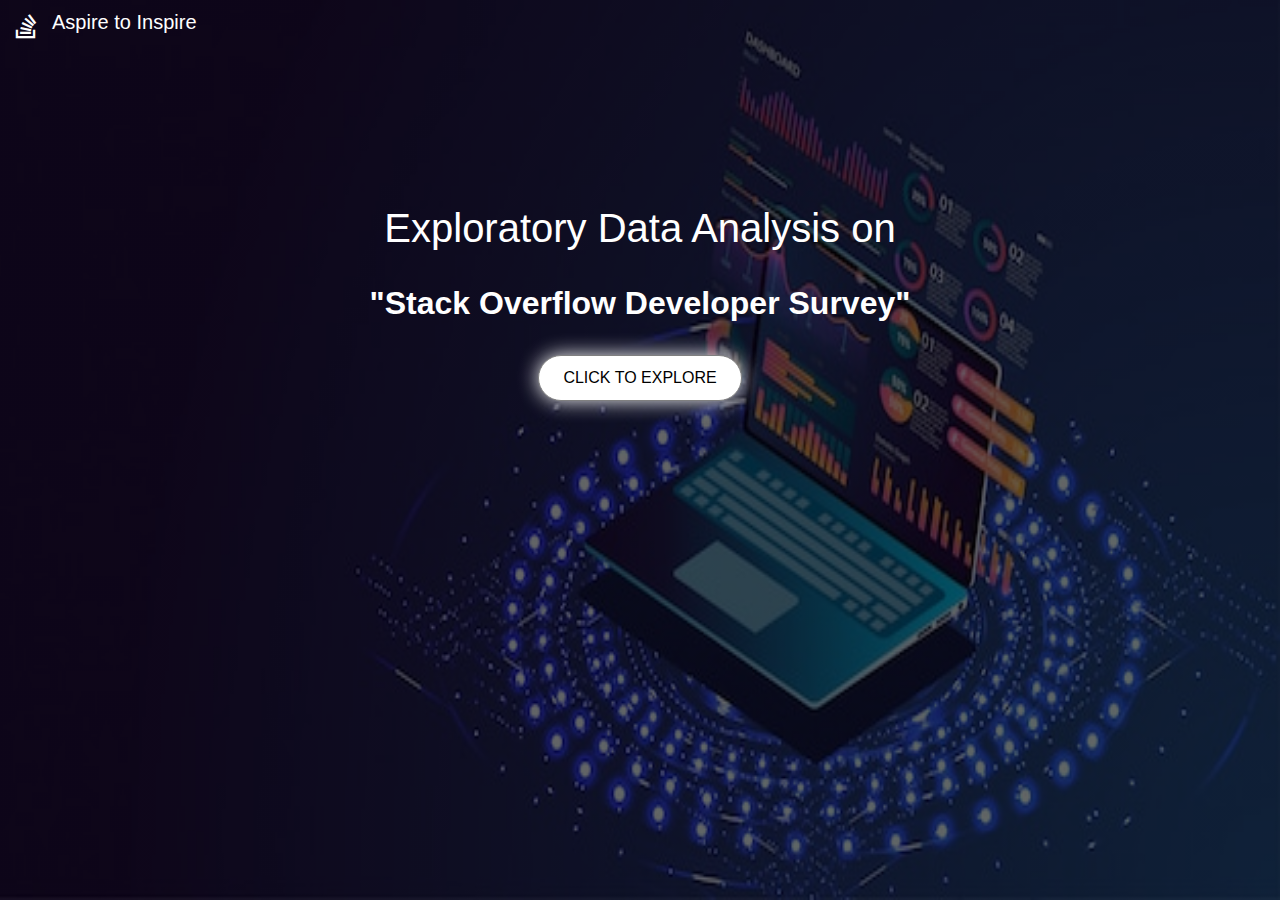
<file: index.html>
<!doctype html>
<html lang="en">
  <head>
    <!-- Required meta tags -->
    <meta charset="utf-8">
    <meta name="viewport" content="width=device-width, initial-scale=1, shrink-to-fit=no">

    <!-- Bootstrap CSS -->
    <link rel="stylesheet" type="text/css" href="css/index.css">
    <link rel="stylesheet" href="https://cdn.jsdelivr.net/npm/bootstrap@4.0.0/dist/css/bootstrap.min.css" integrity="sha384-Gn5384xqQ1aoWXA+058RXPxPg6fy4IWvTNh0E263XmFcJlSAwiGgFAW/dAiS6JXm" crossorigin="anonymous">
    <!-- ---- Box Icons ---- -->
    <link href='https://unpkg.com/boxicons@2.1.2/css/boxicons.min.css' rel='stylesheet'>

    <title>Group 23</title>
  </head>
  <body>

  <header>
    <div class="logo">
      <i class='bx bxl-stack-overflow'></i>
      <h5>Aspire to Inspire</h5>
    </div>


    <div class="home-content">
      <!-- heading  -->
      <h1>Exploratory Data Analysis on</h1>
      <br>
      <!-- sub-heading -->
      <h2><span style="font-weight: bold; color:white;">"Stack Overflow Developer Survey"</span> </h2> 
      <br>
      <!-- home button -->
      <a href="home.html">
      <button class="ready"> CLICK TO EXPLORE </button></a>
    </div>


  </header>


<!-- ************************************* SECOND SECTION START *************************************** -->



    <!-- Optional JavaScript -->
    <!-- jQuery first, then Popper.js, then Bootstrap JS -->
    <script src="https://code.jquery.com/jquery-3.2.1.slim.min.js" integrity="sha384-KJ3o2DKtIkvYIK3UENzmM7KCkRr/rE9/Qpg6aAZGJwFDMVNA/GpGFF93hXpG5KkN" crossorigin="anonymous"></script>
    <script src="https://cdn.jsdelivr.net/npm/popper.js@1.12.9/dist/umd/popper.min.js" integrity="sha384-ApNbgh9B+Y1QKtv3Rn7W3mgPxhU9K/ScQsAP7hUibX39j7fakFPskvXusvfa0b4Q" crossorigin="anonymous"></script>
    <script src="https://cdn.jsdelivr.net/npm/bootstrap@4.0.0/dist/js/bootstrap.min.js" integrity="sha384-JZR6Spejh4U02d8jOt6vLEHfe/JQGiRRSQQxSfFWpi1MquVdAyjUar5+76PVCmYl" crossorigin="anonymous"></script>
  </body>
</html>
</file>
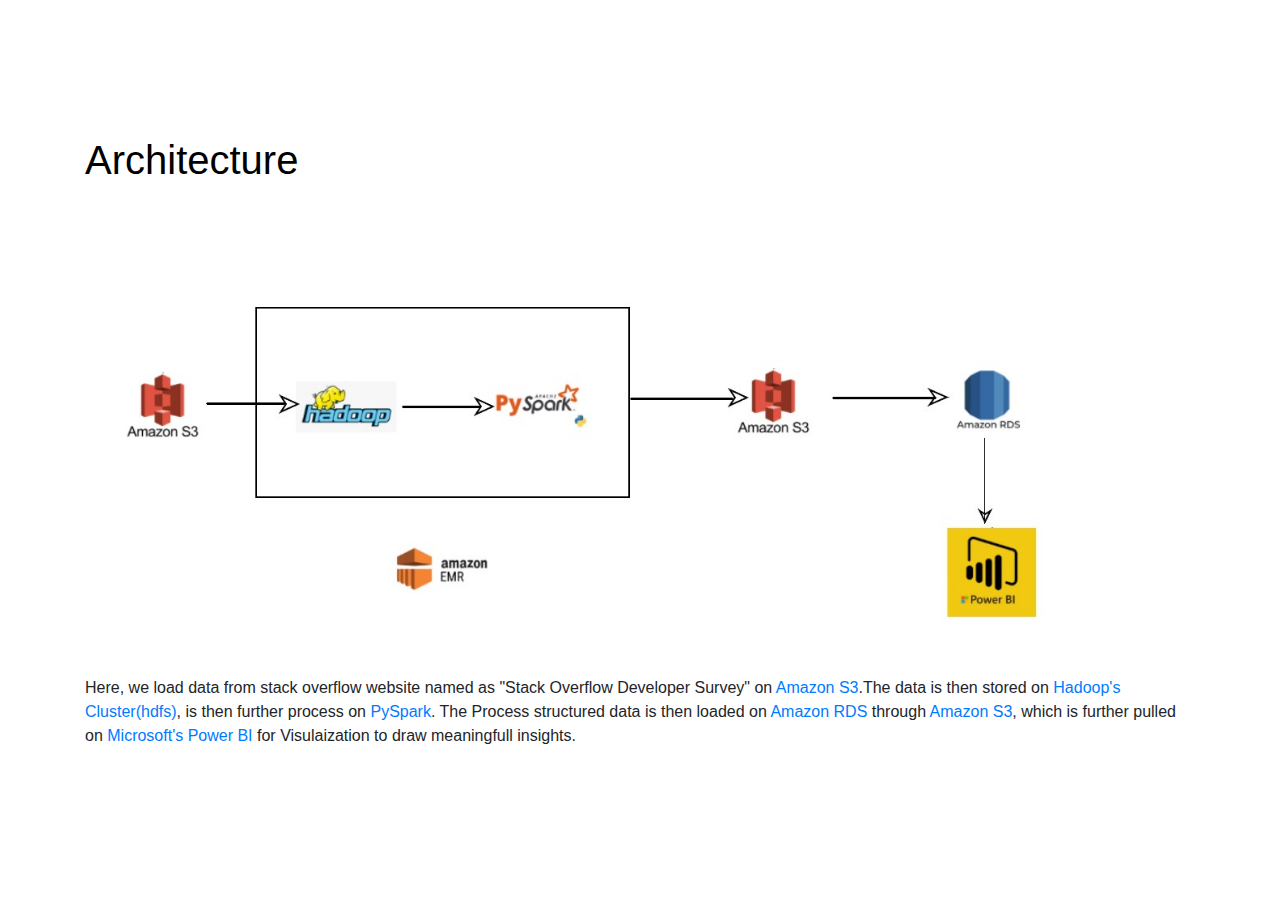
<file: arch.html>
<!DOCTYPE html>
<html lang="en">
<head>
    <meta charset="UTF-8">
    <meta http-equiv="X-UA-Compatible" content="IE=edge">
    <meta name="viewport" content="width=device-width, initial-scale=1.0">

        <!-- Bootstrap CSS -->
        <link rel="stylesheet" type="text/css" href="css/example.css">
        <link rel="stylesheet" href="https://cdn.jsdelivr.net/npm/bootstrap@4.0.0/dist/css/bootstrap.min.css" integrity="sha384-Gn5384xqQ1aoWXA+058RXPxPg6fy4IWvTNh0E263XmFcJlSAwiGgFAW/dAiS6JXm" crossorigin="anonymous">
        <!-- ---- Box Icons ---- -->
        <!-- <link href='https://unpkg.com/boxicons@2.1.2/css/boxicons.min.css' rel='stylesheet'> -->

    <title>Document</title>
</head>
<body>

  <div class="container">
    <div class="arch-heading">
        <h1 style="color:black;">Architecture</h1>
    </div>
    <div class="container">
        <img src="./images/archive.jpg" alt="" style="width: 100%; height: auto;">
    </div>
    <div class="arch-content">
        <p>Here, we load data from stack overflow website named as "Stack Overflow Developer Survey" on 
            <span><a href="#" > Amazon S3</a></span>.The data is then stored on <span><a href="https://hadoop.apache.org/docs/r1.2.1/hdfs_design.html" > Hadoop's Cluster(hdfs)</a></span>, 
            is then further process on <span><a href="https://spark.apache.org/docs/latest/api/python/" > PySpark</a></span>. 
            The Process structured data is then loaded on <span><a href="https://docs.aws.amazon.com/rds/index.html" > Amazon RDS</a></span> through <span><a href="https://docs.aws.amazon.com/AmazonS3/latest/userguide/Welcome.html" > Amazon S3</a></span>, which is further pulled 
            on <span><a href="https://learn.microsoft.com/en-us/power-bi/" > Microsoft's Power BI</a></span> for Visulaization to draw meaningfull insights.</p>
    </div>
  </div>
    
</body>
</html>
</file>
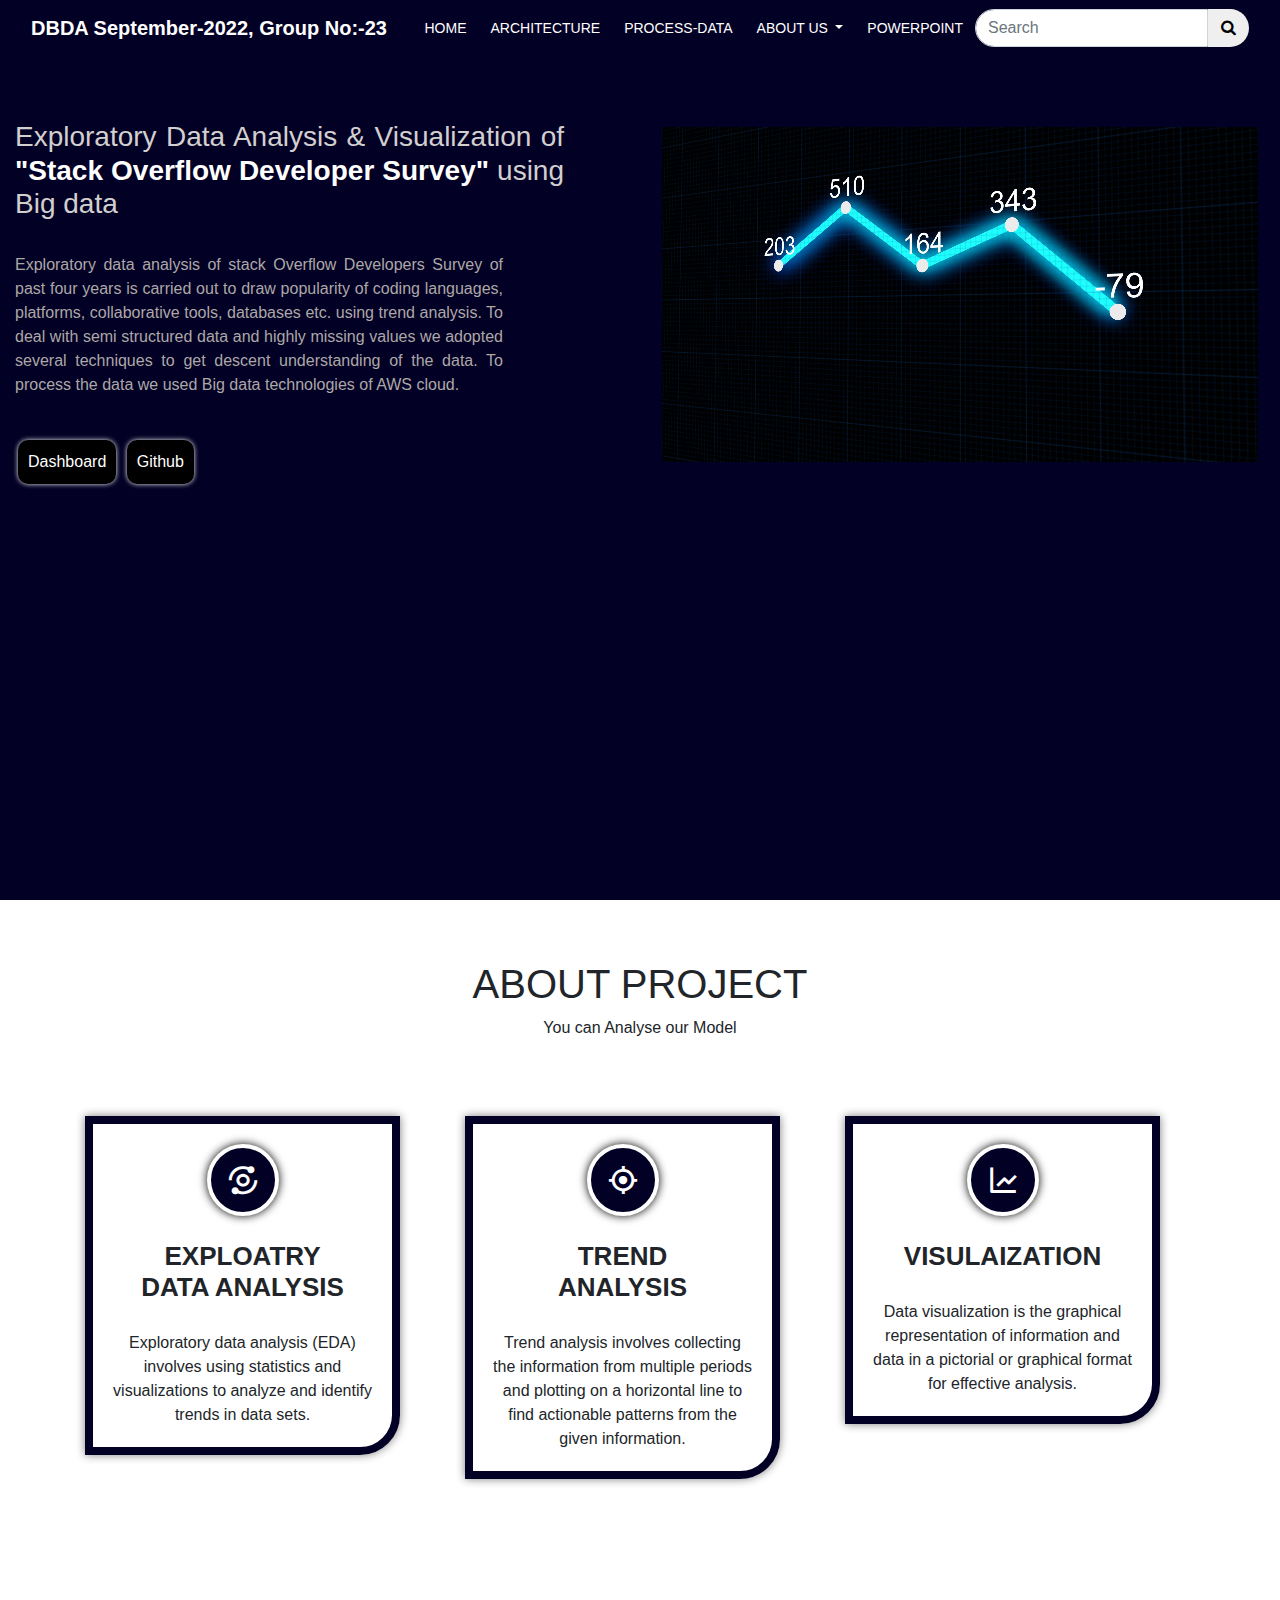
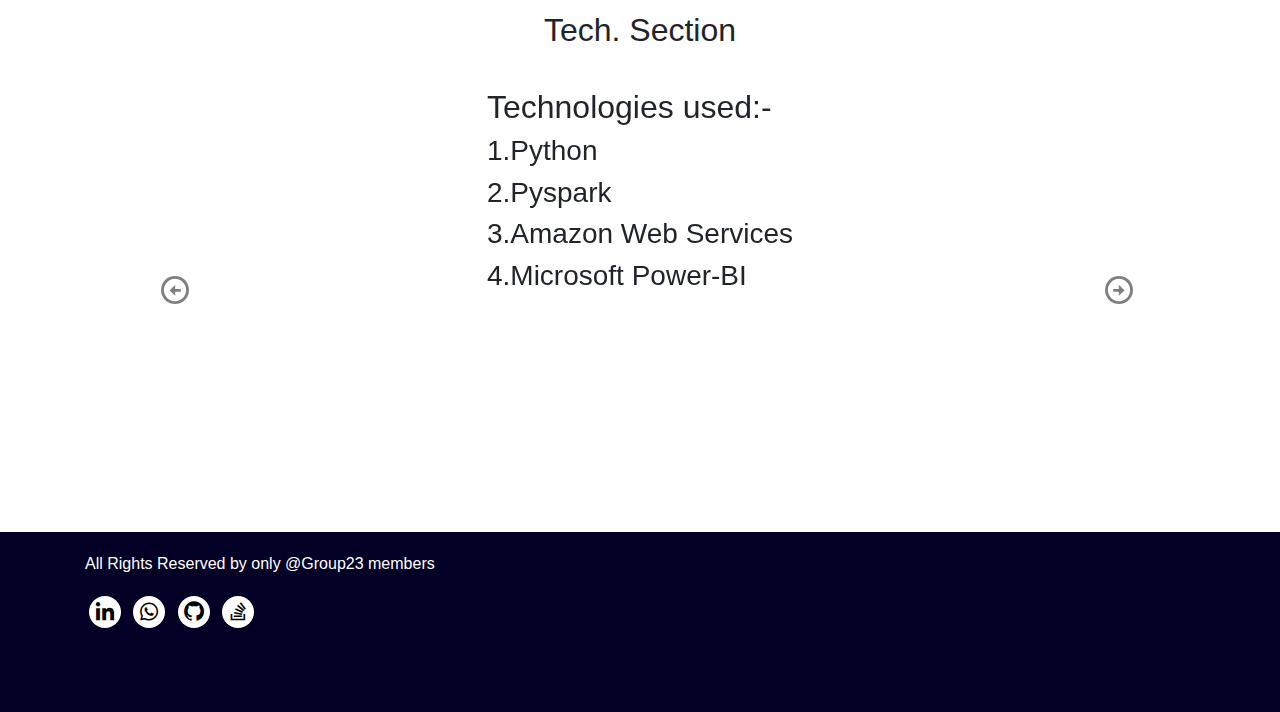
<file: home.html>
<!doctype html>
<html lang="en">
  <head>
    <!-- Required meta tags -->
    <meta charset="utf-8">
    <meta name="viewport" content="width=device-width, initial-scale=1, shrink-to-fit=no">

    <!-- Bootstrap CSS -->
    <link rel="stylesheet" type="text/css" href="css/home.css">
    <link rel="stylesheet" href="https://cdn.jsdelivr.net/npm/bootstrap@4.0.0/dist/css/bootstrap.min.css" integrity="sha384-Gn5384xqQ1aoWXA+058RXPxPg6fy4IWvTNh0E263XmFcJlSAwiGgFAW/dAiS6JXm" crossorigin="anonymous">
    <!-- ---- fontAwesome Icons ---- -->
    <link rel="stylesheet" href="https://cdnjs.cloudflare.com/ajax/libs/font-awesome/4.7.0/css/font-awesome.css" integrity="sha512-5A8nwdMOWrSz20fDsjczgUidUBR8liPYU+WymTZP1lmY9G6Oc7HlZv156XqnsgNUzTyMefFTcsFH/tnJE/+xBg==" crossorigin="anonymous" referrerpolicy="no-referrer" />
    <!-- ---- Box Icons ---- -->
    <link href='https://unpkg.com/boxicons@2.1.2/css/boxicons.min.css' rel='stylesheet'>


    <title>Group 23</title>
  </head>
  <body>

  <header>
    <div class="container-fluid">
        <nav class="navbar navbar-expand-lg navbar-light ">
            <a class="navbar-brand" href="index.html"><b>DBDA September-2022, Group No:-23</b></a>
            <button class="navbar-toggler" type="button" data-toggle="collapse" data-target="#navbarSupportedContent" aria-controls="navbarSupportedContent" aria-expanded="false" aria-label="Toggle navigation">
              <span class="navbar-toggler-icon"></span>
            </button>
          
            <div class="collapse navbar-collapse" id="navbarSupportedContent">
              <ul class="navbar-nav ml-auto">
                <li class="nav-item active">
                  <a class="nav-link" href="home.html">HOME <span class="sr-only">(current)</span></a>
                </li>
                <li class="nav-item">
                  <a class="nav-link" href="arch.html">ARCHITECTURE</a>
                </li>
                 <li class="nav-item">
                  <a class="nav-link" href="https://drive.google.com/drive/folders/1pS-Ym96AQC100i_FyxolEWpG55UU7UVR">PROCESS-DATA</a>
                </li>
                <li class="nav-item dropdown">
                  <a class="nav-link dropdown-toggle" href="#" id="navbarDropdown" role="button" data-toggle="dropdown" aria-haspopup="true" aria-expanded="false">
                    ABOUT US
                  </a>
                  <div class="dropdown-menu" aria-labelledby="navbarDropdown">
                    <a class="dropdown-item" href="https://github.com/PGDBDA-Group23/Project_Code/blob/main/Project_F(Jupyter%20Notebook).ipynb">Project Code</a>
                    <a class="dropdown-item" href="images/My project-1.jpg">Team Info</a>
                    <a class="dropdown-item" href="#">More</a>
                    <!-- <div class="dropdown-divider"></div>
                    <a class="dropdown-item" href="#">Something else here</a> -->
                  </div>
                </li>
                <li class="nav-item">
                  <a class="nav-link" href="https://docs.google.com/presentation/d/e/2PACX-1vQW3mDhtyWaxttZhlMBZPAgs531e3_unvT7eYwGXbSL6KJVJFsLioLlwivROmCJxw/pub?start=false&loop=false&delayms=3000&slide=id.p1">POWERPOINT</a>
                </li>
              </ul>
              <form class="form-inline my-2 my-lg-0">
                <input class="form-control" type="search" placeholder="Search" aria-label="Search">
                <button class="btn search-btn" type="submit"><i class="fa fa-search" aria-hidden="true"></i>
                </button>
              </form>
            </div>
          </nav>
    </div>

    <div class="container-fluid home-content">
      <div class="row">
        <div class="col-lg-6 col-md-6 col-sm-12 written-content">
          <h3 style=" text-align: justify; width: 90%; color:rgb(210, 207, 207);">
            Exploratory Data Analysis & Visualization of <span style="font-weight: bold; color:white;">"Stack Overflow Developer Survey"</span> using Big data 
          </h3>
          <br>
          <p style="color: rgb(173, 168, 168); text-align: justify; width: 80%;">Exploratory data analysis of stack Overflow Developers Survey of past four years is carried out to draw popularity
            of coding languages, platforms, collaborative tools, databases etc. using trend analysis. To deal with semi structured
            data and highly missing values we adopted several techniques to get descent understanding of the data. To process
            the data we used Big data technologies of AWS cloud.</p>
          <br>
          <div>
            <a href="https://app.powerbi.com/view?r=eyJrIjoiOWRiMzk5ZTAtNGZiNi00ZGE2LWE4MDYtMGI1YWEyMmM2OWRjIiwidCI6ImI5MzA0MGE0LWRjNzAtNDA0YS04ODVjLWQyZjA0YjAwOTM0NyJ9&pageName=ReportSectione0433a757b64ec970394">
              <button class="home-btn"> Dashboard </button></a>
            <a href="https://github.com/PGDBDA-Group23/Group23-data/find/main">
              <button class="home-btn"> Github </button></a>
          </div>
        </div>

        <div class="col-lg-6 col-md-6 col-sm-12 img-content">
          <video width="100%"  autoplay loop muted style="padding: 7px;">
            <source src="./images/vid.mp4" type="video/mp4">
          </video>
        </div>

      </div>
    </div>

  </header>


<!-- ************************************* SECOND SECTION START *************************************** -->

<section>
  <div class="page-about">
    <div class="p-abt-heading text-center">
      <h1>ABOUT PROJECT</h1>
      <p>You can Analyse our Model</p>
    </div>
    <div class="container">
      <div class="row">
        <div class="col-lg-4 col-md-4 col-sm-4 abt-outer">
          <div class="abt-box abt-box1" data-aos="fade-up">
            <div class="abt-text">
              <i class='bx bx-analyse abt-icon1'></i>
              <!-- <i class="fa-3x fa fa-files-o abt-icon1" aria-hidden="true"></i> -->
              <!-- <h3 class="count">+71</h3>             -->
              <h4>EXPLOATRY DATA ANALYSIS</h4>
              <p>Exploratory data analysis (EDA) involves using statistics and visualizations to analyze and identify trends in data sets.</p>
            </div>
          </div>
        </div>
        <div class="col-lg-4 col-md-4 col-sm-4 abt-outer">
          <div class="abt-box abt-box1" data-aos="fade-up">
            <div class="abt-text">
              <i class='bx bx-target-lock abt-icon1'></i>
              <!-- <i class="fa-3x fa fa-university abt-icon1" aria-hidden="true"></i> -->
              <!-- <h3 class="count">14</h3> -->
              <h4>TREND ANALYSIS</h4>
              <p>Trend analysis involves collecting the information from multiple periods and plotting on a horizontal 
                line to find actionable patterns from the given information.</p>
            </div>
          </div>
        </div>
        <div class="col-lg-4 col-md-4 col-sm-4 abt-outer">
          <div class="abt-box abt-box1" data-aos="fade-up">
            <div class="abt-text">
              <i class='bx bx-line-chart abt-icon1'></i>
              <!-- <i class="fa-3x fa fa-flask abt-icon1" aria-hidden="true"></i> -->
              <!-- <h3 class="count">+75</h3> -->
              <h4>VISULAIZATION</h4>
              <p>Data visualization is the graphical representation of information and data in a pictorial 
                or graphical format for effective analysis.</p>
            </div>
          </div>
        </div>
      </div>

      <br>
      <br>

      <!-- <div class="row">
        <div class="col-lg-4 col-md-4 col-sm-4 abt-outer">
          <div class="abt-box abt-box1" data-aos="fade-up">
            <div class="abt-text">
              <i class='bx bx-analyse abt-icon1'></i>
              <h4>SENTIMENT ANALYSIS</h4>
              <p>Contrary to popular belief, Lorem Ipsum is not simply random text. It has roots in a piece of classical Latin literature from 45 BC, making it over 2000 years old.</p>
            </div>
          </div>
        </div>
        <div class="col-lg-4 col-md-4 col-sm-4 abt-outer">
          <div class="abt-box abt-box1" data-aos="fade-up">
            <div class="abt-text">
              <i class='bx bx-target-lock abt-icon1'></i>
              <h4>REVIEW PREDICTION</h4>
              <p>Contrary to popular belief, Lorem Ipsum is not simply random text. It has roots in a piece of classical Latin literature from 45 BC, making it over 2000 years old.</p>
            </div>
          </div>
        </div>
        <div class="col-lg-4 col-md-4 col-sm-4 abt-outer">
          <div class="abt-box abt-box1" data-aos="fade-up">
            <div class="abt-text">
              <i class='bx bx-line-chart abt-icon1'></i>
              <h4>TOPIC MODELLING</h4>
              <p>Contrary to popular belief, Lorem Ipsum is not simply random text. It has roots in a piece of classical Latin literature from 45 BC, making it over 2000 years old.</p>
            </div>
          </div>
        </div>
      </div> -->

    </div>
  </div>
</section>
<!-- ************************************* SECOND SECTION START *************************************** -->
<br>
<!-- ***************************  THIRD SECTION START ****************************** -->
<section class="container">
  <h2 class="text-center">Tech. Section</h2>
  <div id="carouselExampleIndicators" class="carousel slide" data-ride="carousel">
    <ol class="carousel-indicators">
      <li data-target="#carouselExampleIndicators" data-slide-to="0" class="active"></li>
      <li data-target="#carouselExampleIndicators" data-slide-to="1"></li>
      <li data-target="#carouselExampleIndicators" data-slide-to="2"></li>
    </ol>
    <div class="carousel-inner">
      <div class="carousel-item active">
        <div class="container"></div>
        <div class="container" style="display:flex; justify-content : center; padding: 30px;">
          <ul>
            <h2>Technologies used:-</h2>
            <h3>1.Python</h3>
            <h3>2.Pyspark</h3>
            <h3>3.Amazon Web Services</h3> 
            <h3>4.Microsoft Power-BI</h3>
          </ul>
        </div>
      </div>
      <div class="carousel-item">
        <div class="container" style="display:flex; justify-content : center; padding: 30px;">
          <ul>
            <h2>Amazon Web Services</h2>
            <h3>1.AWS S3</h3>
            <h3>2.AWS RDS</h3>
            <h3>3.AWS Glue</h3>
            <h3>4.AWS EMR</h3>
            <h3>5.AWS Notebook</h3>
          </ul>
        </div>
      </div>
      <!-- <div class="carousel-item">
        <div class="container" style="display:flex; justify-content : center; padding: 30px;">
          <ul>
            <h4>list heading</h4>
            <li>list</li>
            <li>list</li>
            <li>list</li>
            <li>list</li>
            <li>list</li>
            <li>list</li>
            <li>list</li>
          </ul>
        </div>
      </div> -->
    </div>
    <a class="carousel-control-prev" href="#carouselExampleIndicators" role="button" data-slide="prev">
      <span class="carousel-control-prev-icon" aria-hidden="true"><i class='bx bx-left-arrow-circle caro-icon' style="color:black;"></i></span>
      <span class="sr-only"></span>
    </a>
    <a class="carousel-control-next" href="#carouselExampleIndicators" role="button" data-slide="next">
      <span class="carousel-control-next-icon" aria-hidden="true"><i class='bx bx-right-arrow-circle caro-icon' style="color:black;"></i></span>
      <span class="sr-only"></span>
    </a>
  </div>
</section>
<!-- ***************************  THIRD SECTION   END  ****************************** -->
<br>
<!-- ******************************    FOOTER SECTION START *************************** -->
<footer>
  <div class="container">
    <div>
      <p>All Rights Reserved by only @Group23 members</p>
    </div>
    <div>
      <i class='bx bxl-linkedin foot-icon'></i>
      <i class='bx bxl-whatsapp foot-icon' ></i>
      <i class='bx bxl-github foot-icon'></i>
      <i class='bx bxl-stack-overflow foot-icon' ></i>
    </div>
  </div>
</footer>

<!-- ******************************    FOOTER SECTION END *************************** -->



    <!-- Optional JavaScript -->
    <!-- jQuery first, then Popper.js, then Bootstrap JS -->
    <script src="https://code.jquery.com/jquery-3.2.1.slim.min.js" integrity="sha384-KJ3o2DKtIkvYIK3UENzmM7KCkRr/rE9/Qpg6aAZGJwFDMVNA/GpGFF93hXpG5KkN" crossorigin="anonymous"></script>
    <script src="https://cdn.jsdelivr.net/npm/popper.js@1.12.9/dist/umd/popper.min.js" integrity="sha384-ApNbgh9B+Y1QKtv3Rn7W3mgPxhU9K/ScQsAP7hUibX39j7fakFPskvXusvfa0b4Q" crossorigin="anonymous"></script>
    <script src="https://cdn.jsdelivr.net/npm/bootstrap@4.0.0/dist/js/bootstrap.min.js" integrity="sha384-JZR6Spejh4U02d8jOt6vLEHfe/JQGiRRSQQxSfFWpi1MquVdAyjUar5+76PVCmYl" crossorigin="anonymous"></script>
  </body>
</html>
</file>
<file: css/index.css>
*{margin: 0; padding: 0; box-sizing: border-box;}

/* header{
	background-color: #7cffcb;
}

.navbar{
	background-color: black;
}

.navbar-brand{
	color: white;
	font-weight: bold;
}
.nav-link{
	transition: all 0.6s ;
}
.nav-link:hover{
	background-color: white;
	transition: all 0.6s ;
}
.nav-item{
	padding-left: 40px;
} */

header{
    width: 100%;
    height: 100vh;
    color: white!important;

    background-image: linear-gradient(rgb(0,0,0, 0.6), rgb(0,0,0, 0.6)), url('../images/home-bg.jpg');
    position: relative;
    background-size: 100% 100%;
    background-repeat: no-repeat;
}
.logo{
    display: flex;
    flex-direction: row;
    padding: 5px;
}
.bxl-stack-overflow{
    font-size: 32px;
    padding: 5px;
}
.logo h5{
    padding: 5px;
}
.ready{
    color: black;
    background-color: white;
    border: 1px solid grey;
    border-radius: 30px;
    box-shadow: 0 0 20px 0 whitesmoke;
    padding: 10px 24px;
    transition: all 0.3s ease-in-out;
    cursor: pointer;
}
.ready:hover{
    box-shadow: none;
    transition: all 0.3s ease-in-out;
}

.home-content{
    text-align: center;
    justify-content: center;
    padding: 50px;
    margin-top: 8%;
}

.bottom-left {
    position: absolute;
    bottom: 8px;
    left: 16px;
  }


/*===========       PAGE - ABOUT US      ===================*/

.page-about{
    padding-bottom: 60px;
    padding-top: 60px;
}

.p-abt-heading{
  padding-bottom: 60px;
}

.abt-outer{
    /*border: 2px solid red;*/
}

.abt-box{
    border: 8px solid  #1CA3EC;
    border-radius: 0 0 40px 0;
    width: 90%;
    /*background-color: pink;*/
    box-shadow: 0 0 10px 0 grey;
    transition: all 0.3s ease-in-out;
}

.abt-box:hover{
    /*box-shadow: none;*/
    border: 8px solid white;
    background-color: #1CA3EC;
    transform: translateY(-15px);
    transition: all 0.3s ease-in-out;
}
.abt-box:hover .abt-icon1{
    background-color:white;
    color: #1CA3EC;
     border: 4px solid #1CA3EC;
    transition: all 0.3s ease-in-out;
}
.abt-box:hover .abt-text p{
    color: white;
    transition: all 0.3s ease-in-out;
    /*border: 2px solid white;*/
}
.abt-text{
    /*border: 2px solid red;*/
    margin: 20px;
}
.abt-text{
    text-align: center;
}

.abt-icon{
    /*border: 2px solid black;*/
}

.abt-icon1{
    /*border: 2px solid green;*/
	font-size: 34px;
    border-radius: 50px;
    padding: 15px;
    background-color: #1CA3EC;
    color: white;
    box-shadow: 0 0 10px 0 black;
    border: 4px solid white;
    transition: all 0.5s ease-in-out!important;
}

.abt-box1:hover .abt-icon1{
    transform: rotateY(180deg);
    transition: all 0.5s ease-in-out!important;
}

p{
    text-align: justify-all;
}

.abt-text h4{
	padding: 20px;
	padding-top: 25px;
	font-weight: bold;
	font-size: 26px;
}
</file>
<file: css/example.css>
body {
    display: flex;
    justify-content: center;
    align-items: center;
    height: 100vh;
    margin: 0;
  }
  
  #animations-example-4 {
    height: 200px;
    max-width: 300px;
    margin: 0 auto;
  }
  #animations-example-4 tbody td {
    transform-origin: bottom;
    animation: revealing-bars 4s linear infinite;
  }
  @keyframes revealing-bars {
    0% {
      transform: scaleY(0);
    }
    15% {
      transform: scaleY(1);
    }
  }
</file>
<file: css/home.css>
*{margin: 0; padding: 0; box-sizing: border-box;}

header{
	/* background-color: #7cffcb; */
    width: 100%;
    height: 100vh;
    background: rgb(33,146,225);
    /* background: linear-gradient(130deg, rgba(33,146,225,1) 56%, rgba(255,255,255,1) 100%); */
    background-color: rgb(2,0,36);
 }

.navbar{
    color: white!important;
}
.navbar-brand{
    color: white!important;
}
.nav-link{
    color: white!important;
    font-size: 14px;
    padding-right: 12px!important;
    padding-left: 12px!important;
}
.form-inline{
    /* width: 50%; */
}
.form-control{
    border-radius: 20px 0 0 20px!important;
}
.search-btn{
    border-radius:0 20px 20px 0!important;
}
.bottom-right {
    position: absolute;
    bottom: 8px;
    right: 16px;
  }

.home-content{
    margin-top: 5%;
}
.written-content{
    /* margin-left: 20px; */
    color: white;
}  
.home-btn{
    border: none;
    box-shadow: 0 0 5px 0 whitesmoke;
    color: white;
    border-radius: 10px;
    background-color: black;
    padding: 10px;
    transition: all 0.3s ease-in-out;
    margin: 3px;
    cursor: pointer;
}
.home-btn:hover{
    color: black;
    background-color: white;
    box-shadow: none;
    /* border: 1px solid black; */
    transition: all 0.3s ease-in-out;
}

/*===========       PAGE - ABOUT US      ===================*/

.page-about{
    padding-bottom: 60px;
    padding-top: 60px;
}

.p-abt-heading{
  padding-bottom: 60px;
}

.abt-outer{
    /*border: 2px solid red;*/
}

.abt-box{
    border: 8px solid  rgb(2,0,36);
    border-radius: 0 0 40px 0;
    width: 90%;
    /*background-color: pink;*/
    box-shadow: 0 0 10px 0 grey;
    transition: all 0.3s ease-in-out;
}

.abt-box:hover{
    /*box-shadow: none;*/
    border: 8px solid white;
    background-color:rgb(2,0,36);
    transform: translateY(-15px);
    transition: all 0.3s ease-in-out;
}
.abt-box:hover .abt-icon1{
    background-color:white;
    color: rgb(2,0,36);
     border: 4px solid rgb(2,0,36);
     box-shadow: 0 0 15px 0 whitesmoke;
    transition: all 0.3s ease-in-out;
}
.abt-box:hover .abt-text p{
    color: white;
    transition: all 0.3s ease-in-out;
    /*border: 2px solid white;*/
}
.abt-box:hover .abt-text h4{
    color: white;
}
.abt-text{
    /*border: 2px solid red;*/
    margin: 20px;
}
.abt-text{
    text-align: center;
}

.abt-icon{
    /*border: 2px solid black;*/
}

.abt-icon1{
    /*border: 2px solid green;*/
	font-size: 34px;
    border-radius: 50px;
    padding: 15px;
    background-color: rgb(2,0,36);
    color: white;
    box-shadow: 0 0 10px 0 black;
    border: 4px solid white;
    transition: all 0.5s ease-in-out!important;
}

.abt-box1:hover .abt-icon1{
    transform: rotateY(180deg);
    transition: all 0.5s ease-in-out!important;
}

p{
    text-align: justify-all;
}

.abt-text h4{
	padding: 20px;
	padding-top: 25px;
	font-weight: bold;
	font-size: 26px;
}

/* ======================================================================================================= */


/* <!-- ***************************  THIRD SECTION   START  ****************************** --> */

.carousel-item{
    height: 50vh;
    /* border: 1px solid grey; */
}
.caro-icon{
    font-size: 34px!important;
    font-weight: bold;
    color: rgb(2,0,36);
}
/* <!-- ***************************  THIRD SECTION   END  ****************************** --> */

/* <!-- ******************************    FOOTER SECTION START *************************** --> */

footer{
    background-color: rgb(2,0,36);
    color: white;
    padding: 20px;
    height: 20vh;
}
.foot-icon{
    font-size: 24px;
    padding: 4px;
    margin: 4px;
    background-color: white;
    color:black;
    border-radius: 50%;
    transition: all 0.3s ease-in-out;
}
.foot-icon:hover{
    transform: translateY(-10px);
    transition: all 0.3s ease-in-out;
}

/* <!-- ******************************    FOOTER SECTION END *************************** --> */
</file>
